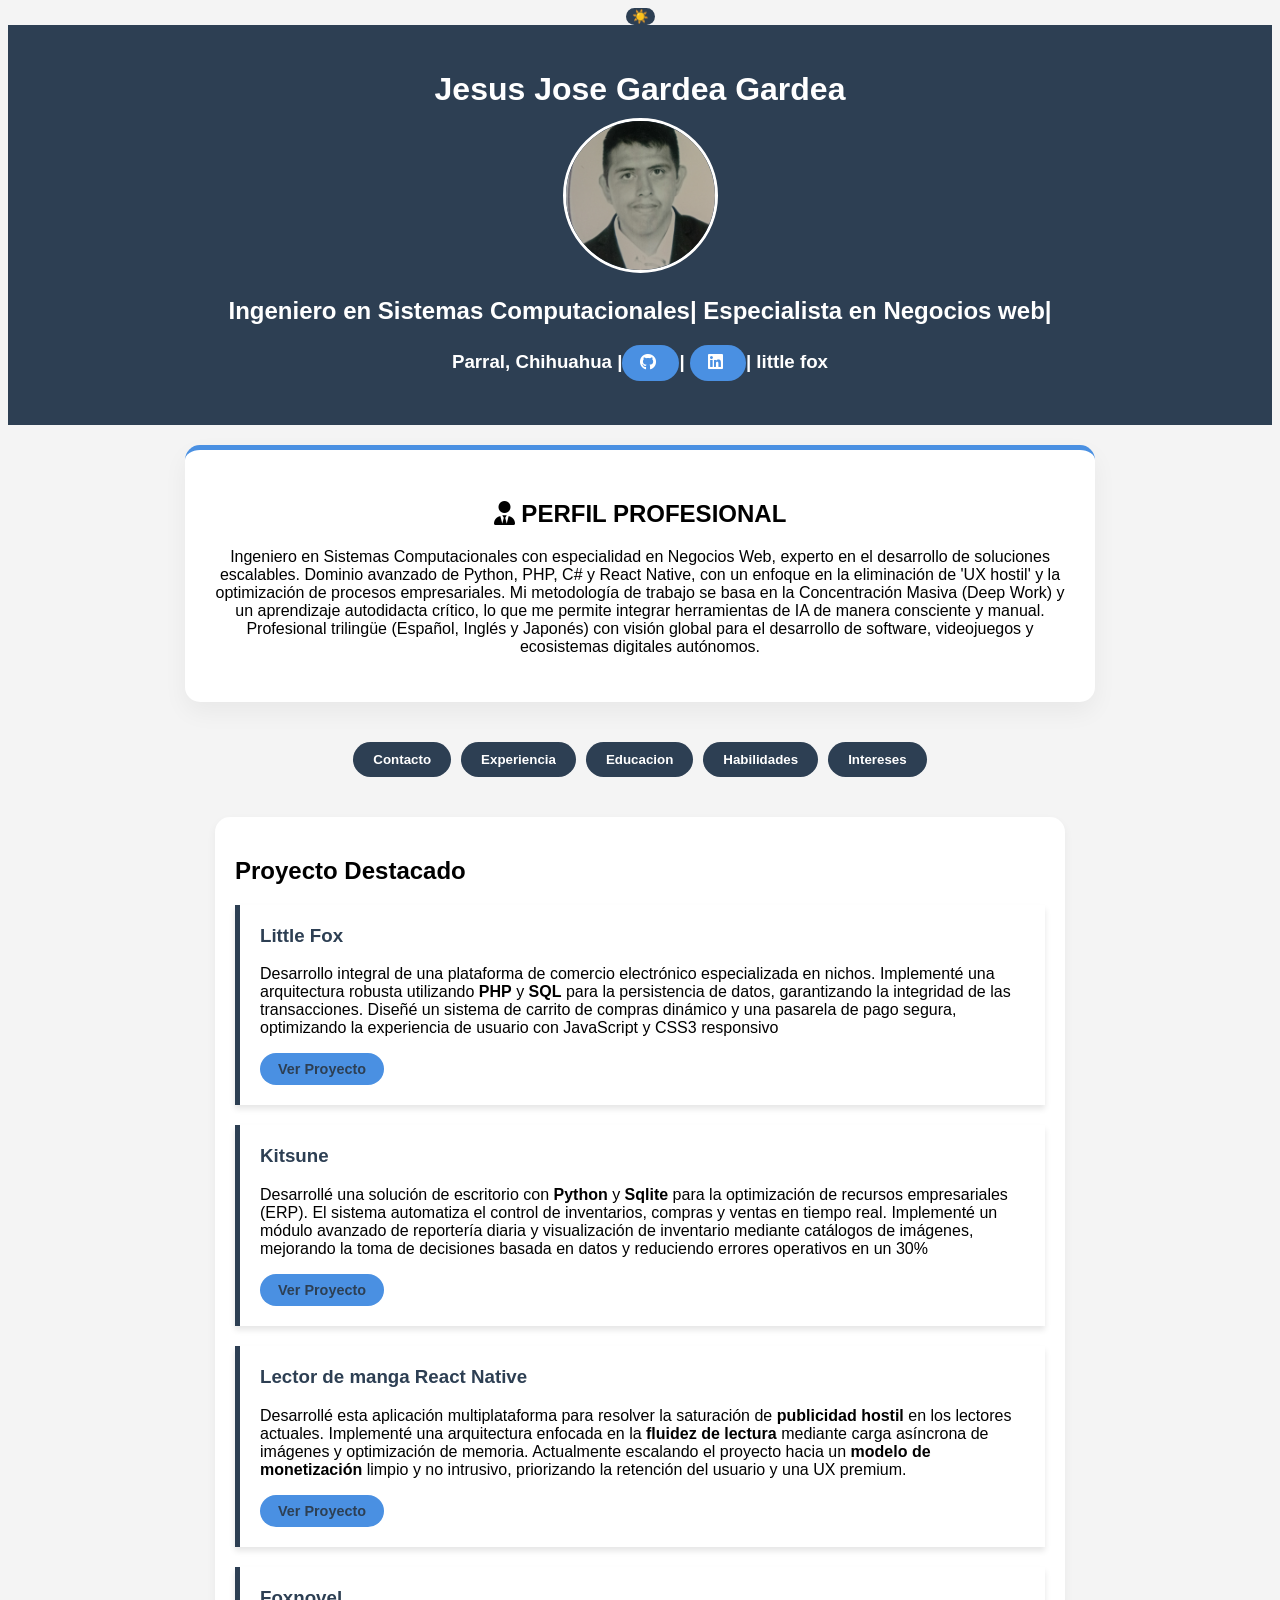
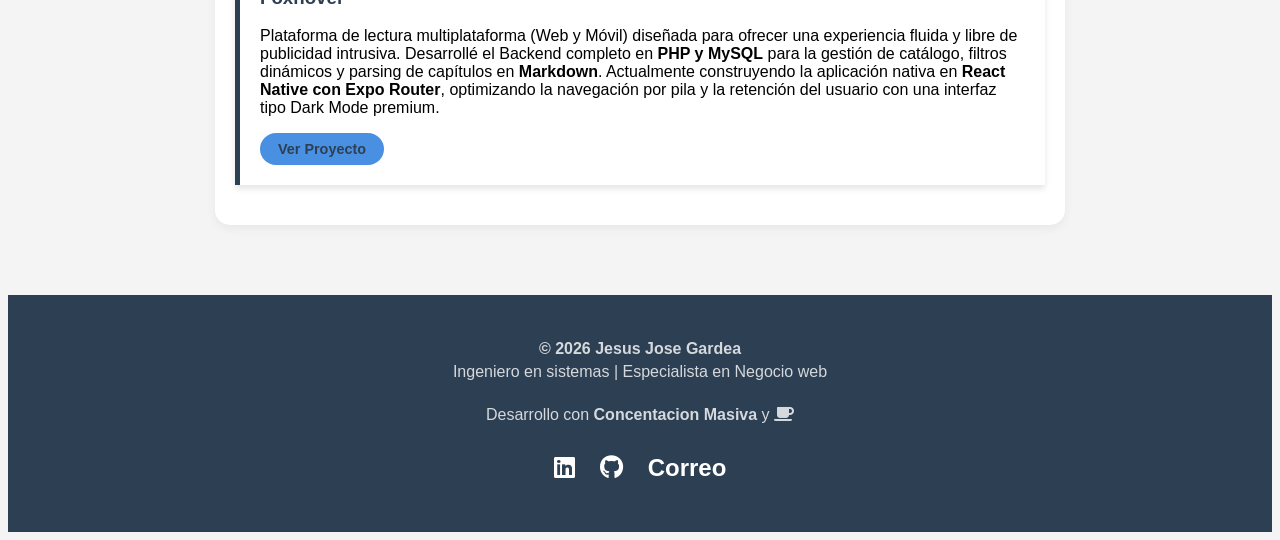
<file: index.html>
<!DOCTYPE html>
<html lang="en">
<head>
    <meta charset="UTF-8">
    <meta name="author" content="Jesus Jose Gardea Gardea">
    <meta name="viewport" content="width=device-width, initial-scale=1.0">
    <title>Curriculum Vitae-Jesus jose Gardea Gardea</title>
    <link rel="stylesheet" href="CSS/Styles.css">
    <link rel="stylesheet" href="https://cdnjs.cloudflare.com/ajax/libs/font-awesome/6.0.0/css/all.min.css">
    <meta name="description" content="Portafolio profesional de Jesus Jose Gardea, especialista en soluciones web escalables y arquitectura PYTO.">
</head>
<body>
    <button id="boton">☀️</button>
    <header>
        <h1>
            Jesus Jose Gardea Gardea
        </h1>
        <img src="IMG/uuu.jpg" alt="Imagan de Curriculo">
        <h2>Ingeniero en Sistemas Computacionales| Especialista en Negocios web|</h2>
        <h3>Parral, Chihuahua |<a href="https://github.com/jesusjoseg " target="_blank"><i class="fab fa-github"></i></a>| <a href="https://linkedin.com/in/jesus-jose-gardea-582026315/" target="_blank"><i class="fab fa-linkedin"></i></a>|   little fox </h3>
    </header>
    <div class="perfilProfesional">
        <h2><i class="fas fa-user-tie"></i> PERFIL PROFESIONAL</h2>
        <p>Ingeniero en Sistemas Computacionales con especialidad en Negocios Web, experto en el desarrollo de soluciones escalables. Dominio avanzado de Python, PHP, C# y React Native, con un enfoque en la eliminación de 'UX hostil' y la optimización de procesos empresariales. Mi metodología de trabajo se basa en la Concentración Masiva (Deep Work) y un aprendizaje autodidacta crítico, lo que me permite integrar herramientas de IA de manera consciente y manual. Profesional trilingüe (Español, Inglés y Japonés) con visión global para el desarrollo de software, videojuegos y ecosistemas digitales autónomos.</p>
        
    </div>
    <nav class="menuNavigation">
        <button onclick="mostra('Contacto')" >
            Contacto
        </button>
        <button onclick="mostra('Expleriencia')">
            Experiencia
        </button>
        <button onclick="mostra('Educacion')">
            Educacion
        </button>
        <button onclick="mostra('Habilidades')">
            Habilidades
        </button>
        <button onclick="mostra('Intereses')">Intereses</button>
    </nav>
    <main>
        <section id="Contacto">
            <h2>Contacto</h2>
            <p>
                <strong>Telefono: </strong>
                <a href="tel:+52 627 108 5679">Aqui</a>
            </p>
            <p>
                <strong>Correo: </strong>
                <a href="mailto:jesusjosegardea@gmail.com" target="_blank">Aqui</a>

            </p>
            <p> 
                <i class="fab fa-github"></i><strong>github: </strong>
                <a href="https://github.com/jesusjoseg" target="_blank">Aqui</a>
            </p>
            <p>
                <strong>Linkendl: </strong>
                <a href="https://www.linkedin.com/in/jesus-jose-gardea-582026315/">Aqui</a>
            </p>
        </section>
        <section id="Expleriencia">
            <h2>
                Proyecto Destacado
            </h2>
            <div class="proyectoDestacado">
                <h3>Little Fox</h3>
                <p>
                    Desarrollo integral de una plataforma de comercio electrónico especializada en nichos. Implementé una arquitectura robusta utilizando <strong>PHP</strong>  y <strong> SQL</strong>  para la persistencia de datos, garantizando la integridad de las transacciones. Diseñé un sistema de carrito de compras dinámico y una pasarela de pago segura, optimizando la experiencia de usuario con JavaScript y CSS3 responsivo
                </p>
                <a href="https://littlefox.free.nf/?i=1" target="_blank">Ver Proyecto</a>
            </div>
            <div class="proyectoDestacado">
                <h3>Kitsune</h3>
                <p>
                    Desarrollé una solución de escritorio  con <strong>Python</strong>  y <strong> Sqlite</strong>  para la optimización de recursos empresariales (ERP). El sistema automatiza el control de inventarios, compras y ventas en tiempo real. Implementé un módulo avanzado de reportería diaria y visualización de inventario mediante catálogos de imágenes, mejorando la toma de decisiones basada en datos y reduciendo errores operativos en un 30%
                </p>
                <a href="https://github.com/jesusjoseg/Pyto" target="_blank">Ver Proyecto</a>
            </div>
            <div class="proyectoDestacado">
                <h3>Lector de manga <strong>React Native</strong></h3>
                <p>
                    Desarrollé esta aplicación multiplataforma para resolver la saturación de <strong>publicidad hostil</strong> en los lectores actuales. Implementé una arquitectura enfocada en la <strong>fluidez de lectura</strong> mediante carga asíncrona de imágenes y optimización de memoria. Actualmente escalando el proyecto hacia un <strong>modelo de monetización</strong> limpio y no intrusivo, priorizando la retención del usuario y una UX premium.
                </p>
                <a href="https://github.com/jesusjoseg/mi-manga-app" target="_blank">Ver Proyecto</a>
                
            </div>
            <div class="proyectoDestacado">
                <h3>Foxnovel</h3>
                <p>
                    Plataforma de lectura multiplataforma (Web y Móvil) diseñada para ofrecer una experiencia fluida y libre de publicidad intrusiva. Desarrollé el Backend completo en <strong>PHP y MySQL</strong> para la gestión de catálogo, filtros dinámicos y parsing de capítulos en <strong>Markdown</strong>. Actualmente construyendo la aplicación nativa en <strong>React Native con Expo Router</strong>, optimizando la navegación por pila y la retención del usuario con una interfaz tipo Dark Mode premium.
                 </p>
                <a href="https://github.com/jesusjoseg/Novela" target="_blank">Ver Proyecto</a>
               
        </div>
        </section>
        <section id="Educacion">
            <h2>
                Educacion
            </h2>
            <ul>
                <li>
                    <p>
                        Egresado Ing. Sistemas Computacionales Especialidad en Negocios Web--Instituto Tecnologico de parral 2019-2025
                    </p>
                </li>
                <li>
                    <p>
                        Ing. Gestion Empresarial--Instituto Tecnologico de parral 2015-2019
                    </p>
                    <p>
                        No culminado por cambio de carrera
                    </p>
                </li>
                <li>
                    <p>
                        Cobaed(Colegio de bachillerato estado de durango) Plantel 07 2012-2015 -- tecnico de recursos humanos
                    </p>
                </li>
                <h2>Cursos: </h2>
                <li>
                    <p>
                        <i class="fas fa-certificate"></i> Introducion a HTML -- SOLOLEARN
                    </p>
                    <a href="https://www.sololearn.com/certificates/CC-GE3GJJSO" target="_blank">Ver Certificado</a>
                </li>
                <li>
                    <P>
                        <i class="fas fa-certificate"></i> Introducion a css -- SOLOLEARN
                    </P>
                    <a href="https://www.sololearn.com/certificates/CC-5VIOW8DZ" target="_blank">Ver Certificado</a>
                </li>
                <li>
                    <p>
                        <i class="fas fa-certificate"> </i> PHP -- SOLOLEARN
                    </p>
                    <a href="https://www.sololearn.com/certificates/CT-PYZPQTWR" target="_blank">Ver Certificado</a>
                </li>
                <li>
                    <p>
                        <i class="fas fa-certificate"> </i> Introducion de JavaScript --SOLOLEARN
                    </p>
                    <a href="https://www.sololearn.com/certificates/CC-YMTRT8VA" target="_blank">Ver Certificado</a>
                </li>
                <li>
                    <p>
                        <i class="fas fa-certificate"> </i> Introducion de Python --SOLOLEARN
                    </p>
                    <a href="https://www.sololearn.com/certificates/CC-QCCTBLZQ" target="_blank">Ver Certificado</a>
                </li>
                <li>
                    <p>
                        <i class="fas fa-certificate"></i> Introducion de SQL --SOLOLEARN
                    </p>
                    <a href="https://www.sololearn.com/certificates/CC-E45UDJIB" target="_blank">Ver Certificado</a>
                </li>
                <li>
                    <p>
                        <i class="fas fa-certificate"></i> Introducion de C# --SOLOLEARN
                    </p>
                    <a href="https://www.sololearn.com/certificates/CC-3HCZKQ5S" target="_blank">Ver Certificado</a>
                </li>
                <li>
                    <p>
                        <i class="fas fa-certificate"></i> Fundamentos del Aprendizaje Automático --SOLOLEARN
                    </p>
                    <a href="https://www.sololearn.com/certificates/CC-UDGQOR5F" target="_blank">Ver Certificado</a>
                </li>
                <li>
                    <p>
                        <i class="fas fa-certificate"></i> Angular --SOLOLEARN
                    </p>
                    <a href="https://www.sololearn.com/certificates/CC-TIKCPRS6" target="_blank">Ver Certificado</a>
                </li>
                <li>
                    <p>
                        <i class="fas fa-certificate"></i> Google AI Essentials --Coursera
                    </p>
                    <a href="https://coursera.org/verify/specialization/L1G5YRWP2K8R" target="_blank">Ver Certificado</a>
                </li>
            </ul>
        </section>
        <section id="Habilidades">
            <h2>
                Habilidades
            </h2>
            <h3><i class="fas fa-code"></i> Habilidades de Desarrollo </h3>
            <ul>
                <li> <strong>Programacion Web:</strong> Html 5 y css3</li>
                <li> <strong>Lenguaje de Programacion:</strong> Java, Javascript, python,PHP, c#</li>
                <li> <strong>Base de Datos:</strong> Sql</li>
                <li><strong>Idiomas:</strong> Español(Nativo), ingles(A1 introductivo) y japones(A1 introductivo)</li>
                <li><strong>Herramienta de Desarrollo: </strong>Git/Github, </li>
            </ul>
            <h3><i class="fas fa-terminal"></i> Entorno de Desarrollo</h3>
            <ul>
                <li>
                    <strong>IDE: </strong>VSCode,Visual Studio, PyCharm, NetBeans
                </li>
                <li>
                    <strong>Servidores & API: </strong>Xampp
                </li>
                <li><strong>Editor de VideoGame: </strong> Unity</li>
            </ul>
            <h3><i class="fas fa-brain"></i> Habilidades Profesionales</h3>
            <ul>
                <li>
                    <strong>Concentacion Masiva:</strong>Capacidad de <em>Deep work</em> para resolucion de algoritmo complejos.
                </li>
                <li>
                    <strong>Vision de Producto: </strong>Capacidad de monetizar de Proyecto y eiminar "UX Hostiles"
                </li>
                <li>
                    <strong>Desarrollo Critico asistido por Ia: </strong> capacidad de integrar Herramienta de IA para optimizar proceso, validando y escribiero cada linea de codigo para garantizan la manteniblidad y el control total de software
                </li>
                <li>
                    <strong>Resolucion de Conflictos (Debugging):</strong> Diagnotico proactivo de errores y capacidad de intercion sobre codigo hasta alcanzar la solucion optima
                </li>
                <li>
                    <strong>Aprendizaje Autodidacta (self-Taught): </strong> capacidad para investigar, comprender  e implementa  nuevo <strong>Framework</strong> y el lenguaje de Programacion de manera independiente , manteniedome a la vanguandia Tecnologica
                </li>
            </ul>
        </section>
        <section id="Intereses">
            <h3><i class="fas fa-heart"></i> Afinidad y Cultura Geek</h3>
            <ul>
                <li><strong>Pasión por el Manga y Anime:</strong> Inspiración constante en narrativa visual y diseño, aplicada a la creación de interfaces de usuario (UI) atractivas.</li>
                <li><strong>Gaming & Tech:</strong> Entusiasta de la lógica de videojuegos y hardware de alto rendimiento, lo que impulsa mi interés por el desarrollo con <strong>Unity</strong> y optimización.</li>
                <li><strong>Innovación en Streaming:</strong> Interés en tecnologías de <strong>IA generativa y VTubing</strong> para transformar el entretenimiento digital.</li>
            </ul>
            <h3><i class="fas fa-rocket"></i> Roadmap & Innovación independiente</h3>
            <ul>
                <li>
                    <strong>
                        Desarrollo de ecositemas Digitales:
                    </strong> creacion y despliegue de plataformas  Fullstack enfocada en nichos de entretenimiento y e-commerce
                </li>
                <li>
                    <strong>IA y Entretenimiento (VTubing):</strong> investigacion y deesarrollo de <strong>IA Autonomo</strong> para interaccion en tiempo real en plataformas de streaming, intregando procesamiento  de lenguaje natural y avatares Digitales
                </li> 
                <li>
                    <strong>Game & Mobile Dev:</strong> Escalabilidad de aplicación moviles y videojuegos indie con logica de monetización integrada
                </li>
                </ul>
        </section>
    </main>
    <footer>
        <div class="footerConte">
            <div class="footerSencto">
                <p><strong> &copy; 2026 Jesus Jose Gardea</strong></p>
                <p>Ingeniero en sistemas | Especialista en Negocio web</p>
            </div>
            <div class="footerSencto">
                <p>Desarrollo con <strong>Concentacion Masiva</strong> y <i class="fas fa-coffee"></i></p>
            </div>
            <div class="social">
                <a href="https://linkedin.com/in/jesus-jose-gardea-582026315/" target="_blank"><i class="fab fa-linkedin"></i></a>
                <a href="https://github.com/jesusjoseg" target="_blank"><i class="fab fa-github"></i></a>
                <a href="mailto:jesusjosegardea@gmail.com" target="_blank">Correo</a>
            </div>
        </div>
    </footer>
    <script src="JS/Scrit.js"></script>
</body>
</html>
</file>
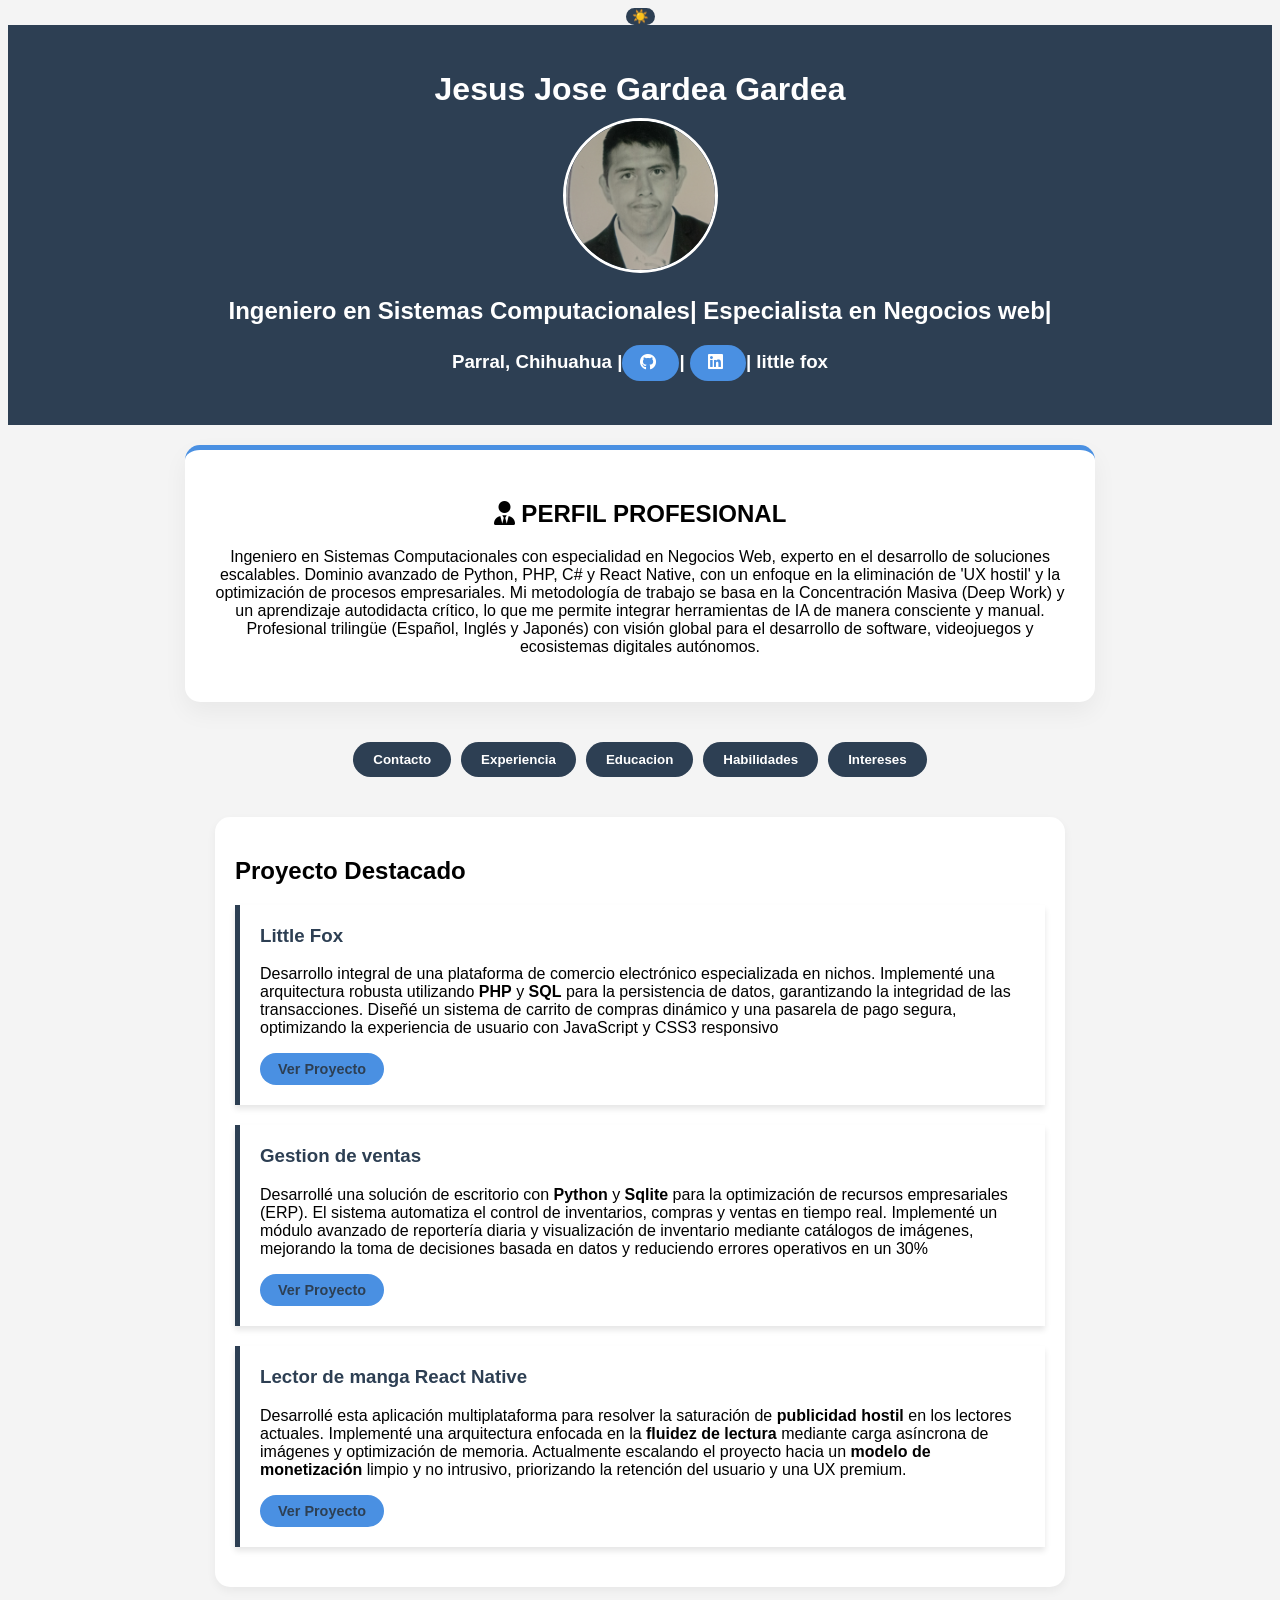
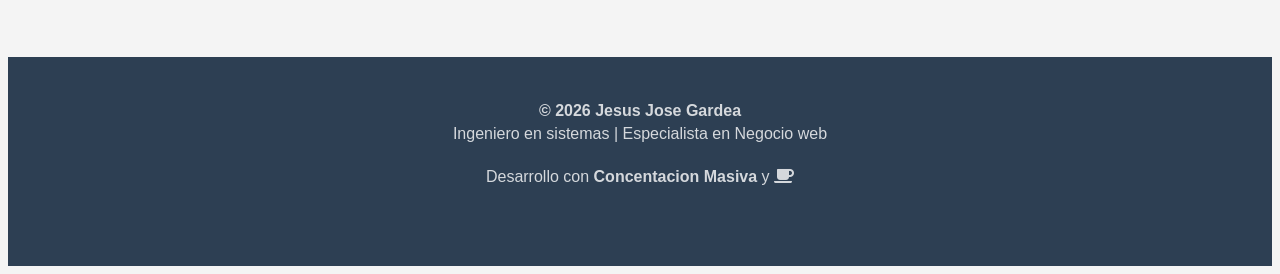
<file: Cv.html>
<!DOCTYPE html>
<html lang="en">
<head>
    <meta charset="UTF-8">
    <meta name="viewport" content="width=device-width, initial-scale=1.0">
    <title>Curriculum Vitae-Jesus jose Gardea Gardea</title>
    <link rel="stylesheet" href="CSS/Styles.css">
    <link rel="stylesheet" href="https://cdnjs.cloudflare.com/ajax/libs/font-awesome/6.0.0/css/all.min.css">
    <meta name="description" content="Portafolio profesional de Jesus Jose Gardea, especialista en soluciones web escalables y arquitectura PYTO.">
</head>
<body>
    <button id="boton">☀️</button>
    <header>
        <h1>
            Jesus Jose Gardea Gardea
        </h1>
        <img src="IMG/uuu.jpg" alt="Imagan de Curriculo">
        <h2>Ingeniero en Sistemas Computacionales| Especialista en Negocios web|</h2>
        <h3>Parral, Chihuahua |<a href="https://github.com/jesusjoseg"><i class="fab fa-github"></i></a>| <a href="https://linkedin.com/in/jesus-jose-gardea-582026315/"><i class="fab fa-linkedin"></i></a>|   little fox </h3>
    </header>
    <div class="perfilProfesional">
        <h2><i class="fas fa-user-tie"></i> PERFIL PROFESIONAL</h2>
        <p>Ingeniero en Sistemas Computacionales con especialidad en Negocios Web, experto en el desarrollo de soluciones escalables. Dominio avanzado de Python, PHP, C# y React Native, con un enfoque en la eliminación de 'UX hostil' y la optimización de procesos empresariales. Mi metodología de trabajo se basa en la Concentración Masiva (Deep Work) y un aprendizaje autodidacta crítico, lo que me permite integrar herramientas de IA de manera consciente y manual. Profesional trilingüe (Español, Inglés y Japonés) con visión global para el desarrollo de software, videojuegos y ecosistemas digitales autónomos.</p>
        
    </div>
    <nav class="menuNavigation">
        <button onclick="mostra('Contacto')" >
            Contacto
        </button>
        <button onclick="mostra('Expleriencia')">
            Experiencia
        </button>
        <button onclick="mostra('Educacion')">
            Educacion
        </button>
        <button onclick="mostra('Habilidades')">
            Habilidades
        </button>
        <button onclick="mostra('Intereses')">Intereses</button>
    </nav>
    <main>
        <section id="Contacto">
            <h2>Contacto</h2>
            <p>
                <strong>Telefono: </strong>
                <a href="tel:+52 627 108 5679">Aqui</a>
            </p>
            <p>
                <strong>Correo: </strong>
                <a href="mailto:jesusjosegardea@gmail.com">Aqui</a>

            </p>
            <p> 
                <i class="fab fa-github"></i><strong>github: </strong>
                <a href="https://github.com/jesusjoseg">Aqui</a>
            </p>
            <p>
                <strong>Linkendl: </strong>
                <a href="https://www.linkedin.com/in/jesus-jose-gardea-582026315/">Aqui</a>
            </p>
        </section>
        <section id="Expleriencia">
            <h2>
                Proyecto Destacado
            </h2>
            <div class="proyectoDestacado">
                <h3>Little Fox</h3>
                <p>
                    Desarrollo integral de una plataforma de comercio electrónico especializada en nichos. Implementé una arquitectura robusta utilizando <strong>PHP</strong>  y <strong> SQL</strong>  para la persistencia de datos, garantizando la integridad de las transacciones. Diseñé un sistema de carrito de compras dinámico y una pasarela de pago segura, optimizando la experiencia de usuario con JavaScript y CSS3 responsivo
                </p>
                <a href="https://littlefox.free.nf/?i=1" target="_blank">Ver Proyecto</a>
            </div>
            <div class="proyectoDestacado">
                <h3>Gestion de ventas</h3>
                <p>
                    Desarrollé una solución de escritorio  con <strong>Python</strong>  y <strong> Sqlite</strong>  para la optimización de recursos empresariales (ERP). El sistema automatiza el control de inventarios, compras y ventas en tiempo real. Implementé un módulo avanzado de reportería diaria y visualización de inventario mediante catálogos de imágenes, mejorando la toma de decisiones basada en datos y reduciendo errores operativos en un 30%
                </p>
                <a href="https://github.com/jesusjoseg/Pyto" target="_blank">Ver Proyecto</a>
            </div>
            <div class="proyectoDestacado">
                <h3>Lector de manga <strong>React Native</strong></h3>
                <p>
                    Desarrollé esta aplicación multiplataforma para resolver la saturación de <strong>publicidad hostil</strong> en los lectores actuales. Implementé una arquitectura enfocada en la <strong>fluidez de lectura</strong> mediante carga asíncrona de imágenes y optimización de memoria. Actualmente escalando el proyecto hacia un <strong>modelo de monetización</strong> limpio y no intrusivo, priorizando la retención del usuario y una UX premium.
                </p>
                <a href="https://github.com/jesusjoseg/mi-manga-app" target="_blank">Ver Proyecto</a>
            </div>
        </section>
        <section id="Educacion">
            <h2>
                Educacion
            </h2>
            <ul>
                <li>
                    <p>
                        Egresado Ing. Sistemas Computacionales Especialidad en Negocios Web--Instituto Tecnologico de parral 2019-2025
                    </p>
                </li>
                <li>
                    <p>
                        Ing. Gestion Empresarial--Instituto Tecnologico de parral 2015-2019
                    </p>
                    <p>
                        No culminado por cambio de carrera
                    </p>
                </li>
                <li>
                    <p>
                        Cobaed(Colegio de bachillerato estado de durango) Plantel 07 2012-2015 -- tecnico de recursos humanos
                    </p>
                </li>
                <h2>Cursos: </h2>
                <li>
                    <p>
                        <i class="fas fa-certificate"></i> Introducion a HTML -- SOLOLEARN
                    </p>
                    <a href="https://www.sololearn.com/certificates/CC-GE3GJJSO" target="_blank">Ver Certificado</a>
                </li>
                <li>
                    <P>
                        <i class="fas fa-certificate"></i> Introducion a css -- SOLOLEARN
                    </P>
                    <a href="https://www.sololearn.com/certificates/CC-5VIOW8DZ" target="_blank">Ver Certificado</a>
                </li>
                <li>
                    <p>
                        <i class="fas fa-certificate"> </i> PHP -- SOLOLEARN
                    </p>
                    <a href="https://www.sololearn.com/certificates/CT-PYZPQTWR" target="_blank">Ver Certificado</a>
                </li>
                <li>
                    <p>
                        <i class="fas fa-certificate"> </i> Introducion de JavaScript --SOLOLEARN
                    </p>
                    <a href="https://www.sololearn.com/certificates/CC-YMTRT8VA" target="_blank">Ver Certificado</a>
                </li>
                <li>
                    <p>
                        <i class="fas fa-certificate"> </i> Introducion de Python --SOLOLEARN
                    </p>
                    <a href="https://www.sololearn.com/certificates/CC-QCCTBLZQ" target="_blank">Ver Certificado</a>
                </li>
                <li>
                    <p>
                        <i class="fas fa-certificate"></i> Introducion de SQL --SOLOLEARN
                    </p>
                    <a href="https://www.sololearn.com/certificates/CC-E45UDJIB" target="_blank">Ver Certificado</a>
                </li>
            </ul>
        </section>
        <section id="Habilidades">
            <h2>
                Habilidades
            </h2>
            <h3><i class="fas fa-code"></i> Habilidades de Desarrollo </h3>
            <ul>
                <li> <strong>Programacion Web:</strong> Html 5 y css3</li>
                <li> <strong>Lenguaje de Programacion:</strong> Java, Javascript, python,PHP, c#</li>
                <li> <strong>Base de Datos:</strong> Sql</li>
                <li><strong>Idiomas:</strong> Español, ingles y japones</li>
                <li><strong>Herramienta de Desarrollo: </strong>Git/Github, </li>
            </ul>
            <h3><i class="fas fa-terminal"></i> Entorno de Desarrollo</h3>
            <ul>
                <li>
                    <strong>IDE: </strong>VSCode,Visual Studio, PyCharm, NetBeans
                </li>
                <li>
                    <strong>Servidores & API: </strong>Xampp
                </li>
                <li><strong>Editor de VideoGame: </strong> Unity</li>
            </ul>
            <h3><i class="fas fa-brain"></i> Habilidades Profesionales</h3>
            <ul>
                <li>
                    <strong>Concentacion Masiva:</strong>Capacidad de <em>Deep work</em> para resolucion de algoritmo complejos.
                </li>
                <li>
                    <strong>Vision de Producto: </strong>Capacidad de monetizar de Proyecto y eiminar "UX Hostiles"
                </li>
                <li>
                    <strong>Desarrollo Critico asistido por Ia: </strong> capacidad de integrar Herramienta de IA para optimizar proceso, validando y escribiero cada linea de codigo para garantizan la manteniblidad y el control total de software
                </li>
                <li>
                    <strong>Resolucion de Conflictos (Debugging):</strong> Diagnotico proactivo de errores y capacidad de intercion sobre codigo hasta alcanzar la solucion optima
                </li>
                <li>
                    <strong>Aprendizaje Autodidacta (self-Taught): </strong> capacidad para investigar, comprender  e implementa  nuevo <strong>Framework</strong> y el lenguaje de Programacion de manera independiente , manteniedome a la vanguandia Tecnologica
                </li>
            </ul>
        </section>
        <section id="Intereses">
            <h3><i class="fas fa-heart"></i> Afinidad y Cultura Geek</h3>
            <ul>
                <li><strong>Pasión por el Manga y Anime:</strong> Inspiración constante en narrativa visual y diseño, aplicada a la creación de interfaces de usuario (UI) atractivas.</li>
                <li><strong>Gaming & Tech:</strong> Entusiasta de la lógica de videojuegos y hardware de alto rendimiento, lo que impulsa mi interés por el desarrollo con <strong>Unity</strong> y optimización.</li>
                <li><strong>Innovación en Streaming:</strong> Interés en tecnologías de <strong>IA generativa y VTubing</strong> para transformar el entretenimiento digital.</li>
            </ul>
            <h3><i class="fas fa-rocket"></i> Roadmap & Innovación independiente</h3>
            <ul>
                <li>
                    <strong>
                        Desarrollo de ecositemas Digitales:
                    </strong> creacion y despliegue de plataformas  Fullstack enfocada en nichos de entretenimiento y e-commerce
                </li>
                <li>
                    <strong>IA y Entretenimiento (VTubing):</strong> investigacion y deesarrollo de <strong>IA Autonomo</strong> para interaccion en tiempo real en plataformas de streaming, intregando procesamiento  de lenguaje natural y avatares Digitales
                </li> 
                <li>
                    <strong>Game & Mobile Dev:</strong> Escalabilidad de aplicación moviles y videojuegos indie con logica de monetización integrada
                </li>
                </ul>
        </section>
    </main>
    <footer>
        <div class="footerConte">
            <div class="footerSencto">
                <p><strong> &copy; 2026 Jesus Jose Gardea</strong></p>
                <p>Ingeniero en sistemas | Especialista en Negocio web</p>
            </div>
            <div class="footerSencto">
                <p>Desarrollo con <strong>Concentacion Masiva</strong> y <i class="fas fa-coffee"></i></p>
            </div>
            <div class="social">
                <a href=""></a>
                <a href=""></a>
                <a href="mailto:"></a>
            </div>
        </div>
    </footer>
    <script src="JS/Scrit.js"></script>
</body>
</html>
</file>
<file: CSS/Styles.css>
h1{
color: #ffffff;
margin-bottom: 10px;
}
body{
    color:black;
    display: flex;
    align-items: center;
    font-family: Arial, Helvetica, sans-serif;
    background-color: #f4f4f4;
    flex-direction: column;
    align-items: center;
    transition: background .3s ease, color .3s ease;
}
header{
    width: 100%;
    text-align: center;
    background-color: #2d3f53;
    color: white;
    padding: 25px 0;
}
img{
    border-radius: 50%;
    object-fit: cover;
    border: 3px solid white;
    height: 149px;
    width: 149px;
}
body.darktheme{
    background-color: #1a1a1a;
    color:#ffffff;
}
body.darktheme header{
    background-color: #111;
}
.proyectoDestacado{
    background:white;
    margin-bottom: 20px;
    padding: 20px;
    box-shadow: 0 4px 6px rgba(0, 0, 0, 0.1);
    border-left: 5px solid #2d3f53;
}
.proyectoDestacado:hover{
    transform: translateY(-5px);
    
}
.proyectoDestacado h3{
    margin-top: 0;
    color: #2d3f53;
}
.menuNavigation{
    margin: 20px;
    display: flex;
    gap: 10px;
}
.menuNavigation button{
    padding: 10px 20px ;
    border: none;
    border-radius: 20px;
    background-color: #2d3f53;
    color: white;
    cursor: pointer;
    font-weight: bold;
    transition: .3s;
}
#boton{
    border: none;
    border-radius: 20px;
    background-color: #2d3f53;
}
.menuNavigation button:hover{
    background-color: #4a90e2;
    transform: scale(.95);
}
a{
    display:inline-block;
    padding:8px 18px;
    border: none;
    border-radius: 20px;
    background-color: #4a90e2;
    color: #2d3f53;
    text-decoration: none;
    font-weight: bold;
    font-size: .9em;
    transition: background-color 0.3s ease, transform 0.2s ease;
}
a:hover{
    background-color: #357abd;
    transform: translateY(-2px);
    color: #ffffff;
}
body.darktheme .proyectoDestacado{
    background-color: #2b2a31;
    color: #b8a4a4;
}
body.darktheme .proyectoDestacado h3{
    color: #b7a5e7;
}
main{
    width: 90%;
    max-width: 850px;
    margin-top: 20px;
}
section{
    background-color: white;
    padding: 20px;
    border-radius: 15px;
    margin-bottom: 20px;
    box-shadow: 0 4px 10px rgba(0, 0, 0, 0.05);
    display: none;

}
ul{
    list-style: none;
    padding:0;
    
}
li{
    margin-bottom: 12px;
}
li strong{
    color: #2d3f53;
}
a i{
    margin-right: 5px;
    color: white;
}
body.darktheme li strong{
    color: #b7a5e7;
}
body.darktheme section,
body.darktheme .perfilProfesional{
    background-color: #252525;
    color: #e0e0e0;
    box-shadow: 0 4px 15px rgba(0,0,0,0.3);

}
.perfilProfesional{
    width: 90%;
    max-width: 850px;
    background-color: white;
    padding: 30px;
    border-radius: 15px;
    margin: 20px;
    box-shadow:0 10px 25px rgba(0, 0, 0, 0.05);
    text-align: center;
    border-top: 5px solid #4a90e2;
    transition:transform .3 ease;
}
.perfilProfesional:hover{
    transform:translateY(-5px);
}
footer{
    width: 100%;
    background-color: #2d3f53;
    color: white;
    padding:40px 0;
    margin-top: 50px;
    text-align: center;
}
.footerConte{
    display: flex;
    flex-direction: column;
    align-items: center;
    gap: 15px;;
}
.footerSencto p{
    margin: 5px 0;
    font-size:0,9em;
    opacity: .8;
}
.social{
    margin:10px;
    display: flex;
    gap: 20px;
}
.social a{
    background: transparent;
    padding: 0;
    font-size: 1.5rem;
    color: white;
    transition: color .3s , transform 0.3s;
}
</file>
